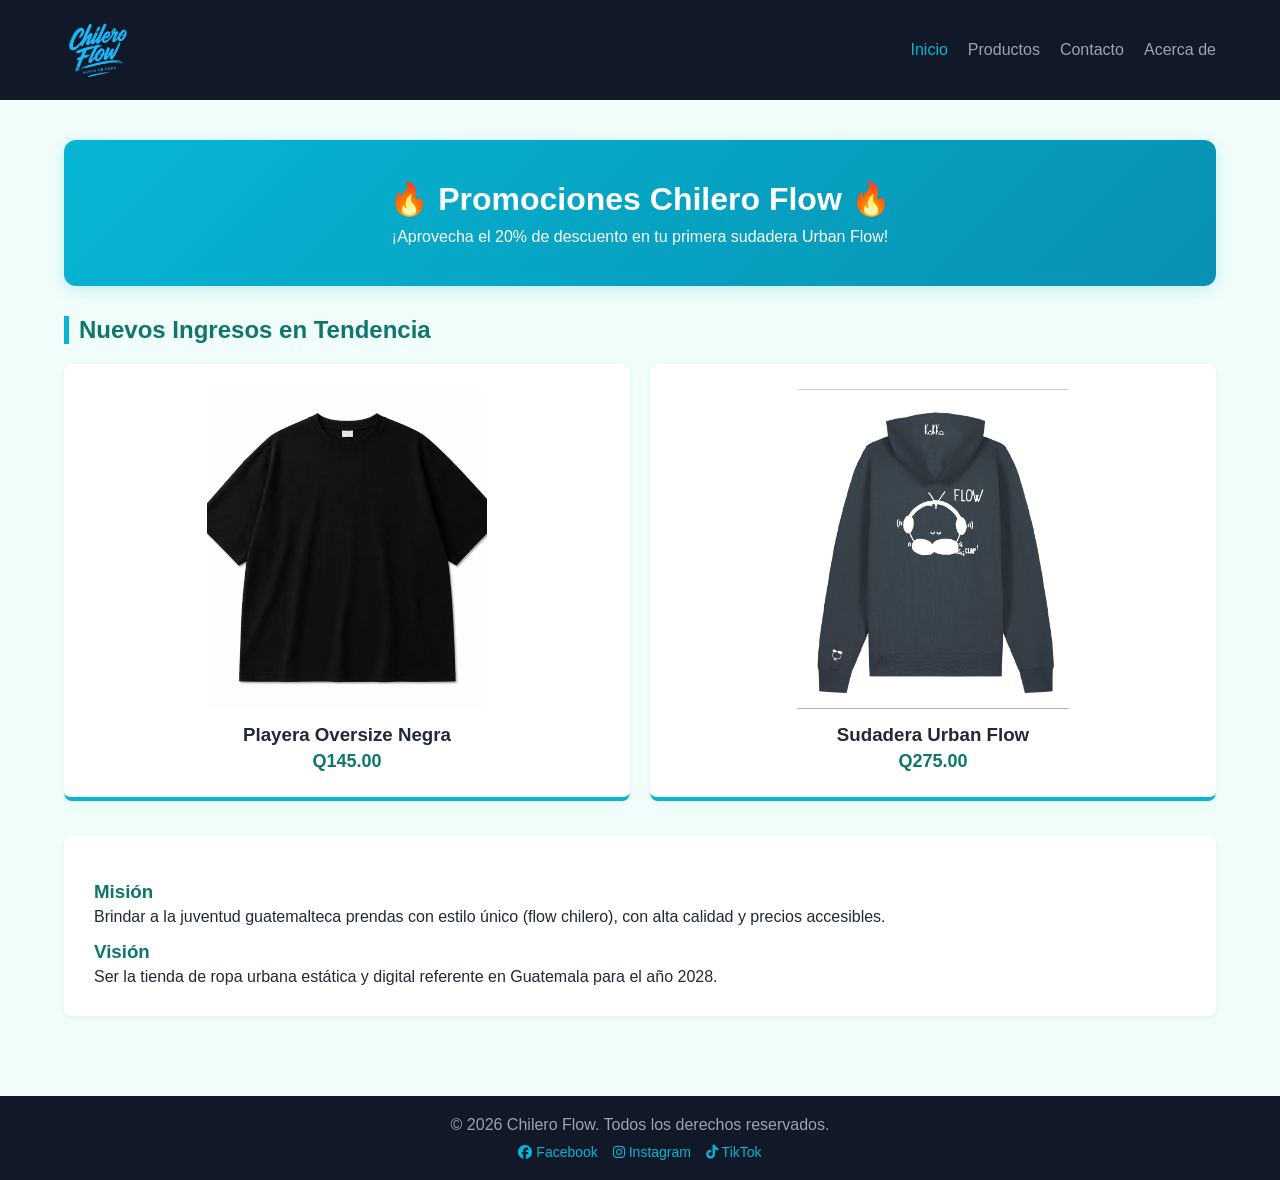
<file: index.html>
<!DOCTYPE html>
<html lang="es">
<head>
    <meta charset="UTF-8">
    <meta name="viewport" content="width=device-width, initial-scale=1.0">
    <title>Chilero Flow | Inicio</title>
    <link rel="stylesheet" href="https://cdnjs.cloudflare.com/ajax/libs/font-awesome/6.4.0/css/all.min.css">
    <link rel="stylesheet" href="css/inicio_lgd.css">
</head>
<body>

    <header class="header_lgd">
        <nav class="nav-menu_lgd">
            <div class="logo-container_lgd">
                <img src="logolgd.png" width="70" height="70" />
            </div>
            <ul class="nav-list_lgd">
                <li><a href="index_lgd.html" class="active_lgd">Inicio</a></li>
                <li><a href="productos2_lgd.html">Productos</a></li>
                <li><a href="contacto_lgd.html">Contacto</a></li>
                <li><a href="acerca_de_lgd.html">Acerca de</a></li>
            </ul>
        </nav>
    </header>

    <main class="main-content_lgd">
        <section class="promo-section_lgd">
            <h1>🔥 Promociones Chilero Flow 🔥</h1>
            <p>¡Aprovecha el 20% de descuento en tu primera sudadera Urban Flow!</p>
        </section>

        <section class="new-clothing_lgd">
            <h2>Nuevos Ingresos en Tendencia</h2>
            <div class="grid-clothes_lgd">
                <div class="card-preview_lgd">
                    <img src="playera.jpg.jpeg" alt="Playera Oversize" class="prod-img_lgd">
                    <h3>Playera Oversize Negra</h3>
                    <p>Q145.00</p>
                </div>
                <div class="card-preview_lgd">
                    <img src="sudadera.jpg.jpeg" alt="Sudadera Urban" class="prod-img_lgd">
                    <h3>Sudadera Urban Flow</h3>
                    <p>Q275.00</p>
                </div>
            </div>
        </section>

        <section class="about-corporate_lgd">
            <h3>Misión</h3>
            <p>Brindar a la juventud guatemalteca prendas con estilo único (flow chilero), con alta calidad y precios accesibles.</p>
            <h3>Visión</h3>
            <p>Ser la tienda de ropa urbana estática y digital referente en Guatemala para el año 2028.</p>
        </section>
    </main>

    <footer class="footer_lgd">
        <p>&copy; 2026 Chilero Flow. Todos los derechos reservados.</p>
        <div class="social-links_lgd">
            <a href="https://www.facebook.com" target="_blank"><i class="fab fa-facebook"></i> Facebook</a>
            <a href="https://www.instagram.com" target="_blank"><i class="fab fa-instagram"></i> Instagram</a>
            <a href="https://www.tiktok.com" target="_blank"><i class="fab fa-tiktok"></i> TikTok</a>
        </div>
    </footer>

</body>
</html>
</file>
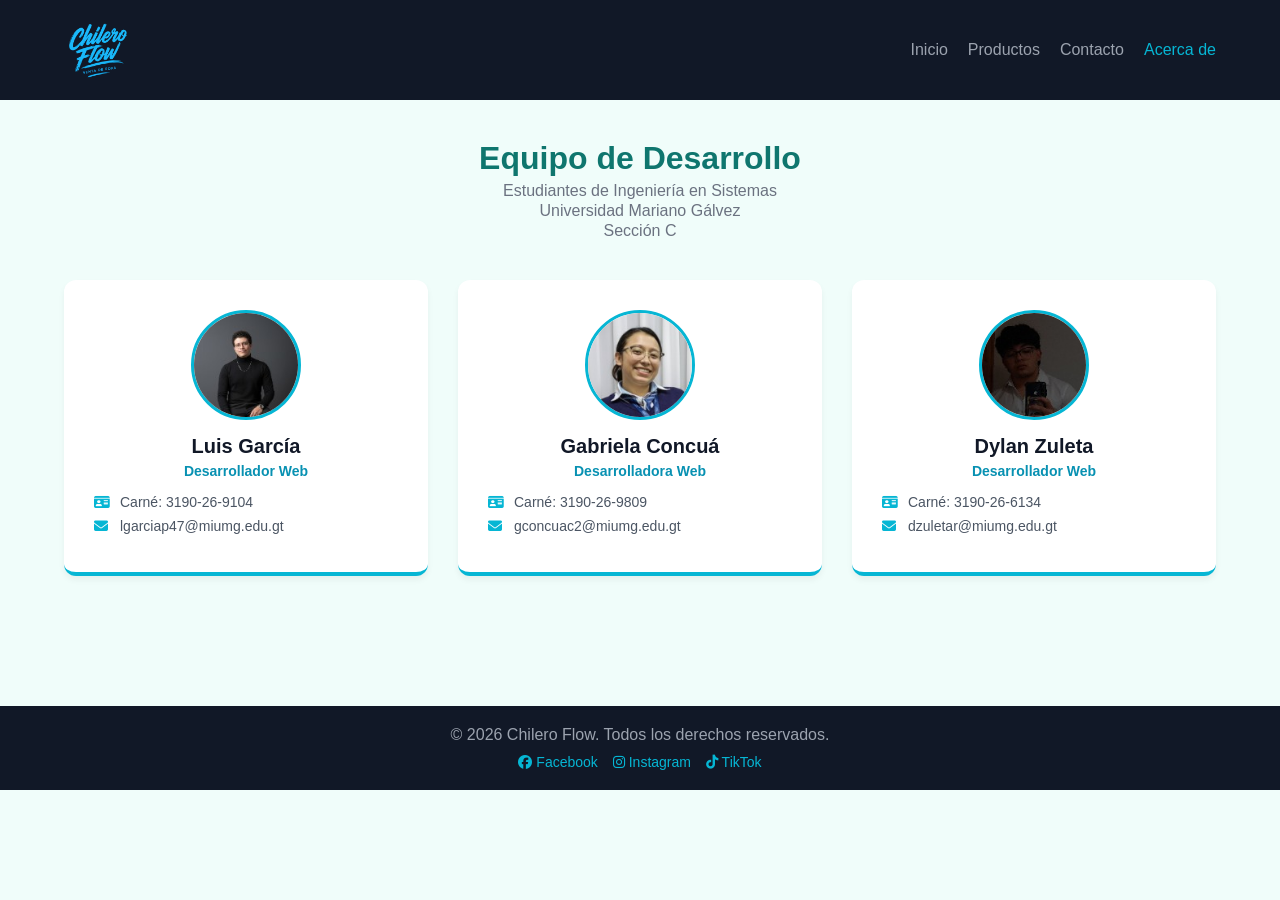
<file: acerca_de_lgd.html>
<!DOCTYPE html>
<html lang="es">
<head>
    <meta charset="UTF-8">
    <meta name="viewport" content="width=device-width, initial-scale=1.0">
    <title>Chilero Flow | Creadores</title>
    <link rel="stylesheet" href="https://cdnjs.cloudflare.com/ajax/libs/font-awesome/6.4.0/css/all.min.css">
    <link rel="stylesheet" href="css/acerca_lgd.css">
</head>
<body>

    <header class="header_lgd">
        <nav class="nav-menu_lgd">
            <div class="logo-container_lgd">
                <img src="logolgd.png" width="70" height="70" />
            </div>
            <ul class="nav-list_lgd">
                <li><a href="index.html">Inicio</a></li>
                <li><a href="productos2_lgd.html">Productos</a></li>
                <li><a href="contacto_lgd.html">Contacto</a></li>
                <li><a href="acerca_de_lgd.html" class="active_lgd">Acerca de</a></li>
            </ul>
        </nav>
    </header>

    <main class="main-content_lgd">
        <div class="header-titles_lgd">
            <h1 class="team-title_lgd">Equipo de Desarrollo</h1>
            <p class="team-subtitle_lgd">Estudiantes de Ingeniería en Sistemas</p>
            <p class="team-subtitle_lgd">Universidad Mariano Gálvez</p>
            <p class="team-subtitle_lgd">Sección C</p>
        </div>

        <div class="team-grid_lgd">
            
            <div class="member-card_lgd">
                <div class="avatar-box_lgd">
                    <img src="luis_lgd.jpeg" alt="Foto Luis García" class="member-img_lgd">
                </div>
                <h3>Luis García</h3>
                <p class="role_lgd">Desarrollador Web</p>
                <p class="info_lgd"><i class="fas fa-id-card"></i> Carné: 3190-26-9104</p>
                <p class="info_lgd"><i class="fas fa-envelope"></i> lgarciap47@miumg.edu.gt</p>
            </div>

            <div class="member-card_lgd">
                <div class="avatar-box_lgd">
                    <img src="gabriela_lgd.jpeg" alt="Foto Gabriela Concuá" class="member-img_lgd">
                </div>
                <h3>Gabriela Concuá</h3>
                <p class="role_lgd">Desarrolladora Web</p>
                <p class="info_lgd"><i class="fas fa-id-card"></i> Carné: 3190-26-9809</p>
                <p class="info_lgd"><i class="fas fa-envelope"></i> gconcuac2@miumg.edu.gt</p>
            </div>

            <div class="member-card_lgd">
                <div class="avatar-box_lgd">
                    <img src="dylan_lgd.jpeg" alt="Foto Dylan Zuleta" class="member-img_lgd">
                </div>
                <h3>Dylan Zuleta</h3>
                <p class="role_lgd">Desarrollador Web</p>
                <p class="info_lgd"><i class="fas fa-id-card"></i> Carné: 3190-26-6134</p>
                <p class="info_lgd"><i class="fas fa-envelope"></i> dzuletar@miumg.edu.gt</p>
            </div>
            
        </div>
    </main>

    <footer class="footer_lgd">
        <p>&copy; 2026 Chilero Flow. Todos los derechos reservados.</p>
        <div class="social-links_lgd">
            <a href="https://www.facebook.com" target="_blank"><i class="fab fa-facebook"></i> Facebook</a>
            <a href="https://www.instagram.com" target="_blank"><i class="fab fa-instagram"></i> Instagram</a>
            <a href="https://www.tiktok.com" target="_blank"><i class="fab fa-tiktok"></i> TikTok</a>
        </div>
    </footer>

</body>
</html>
</file>
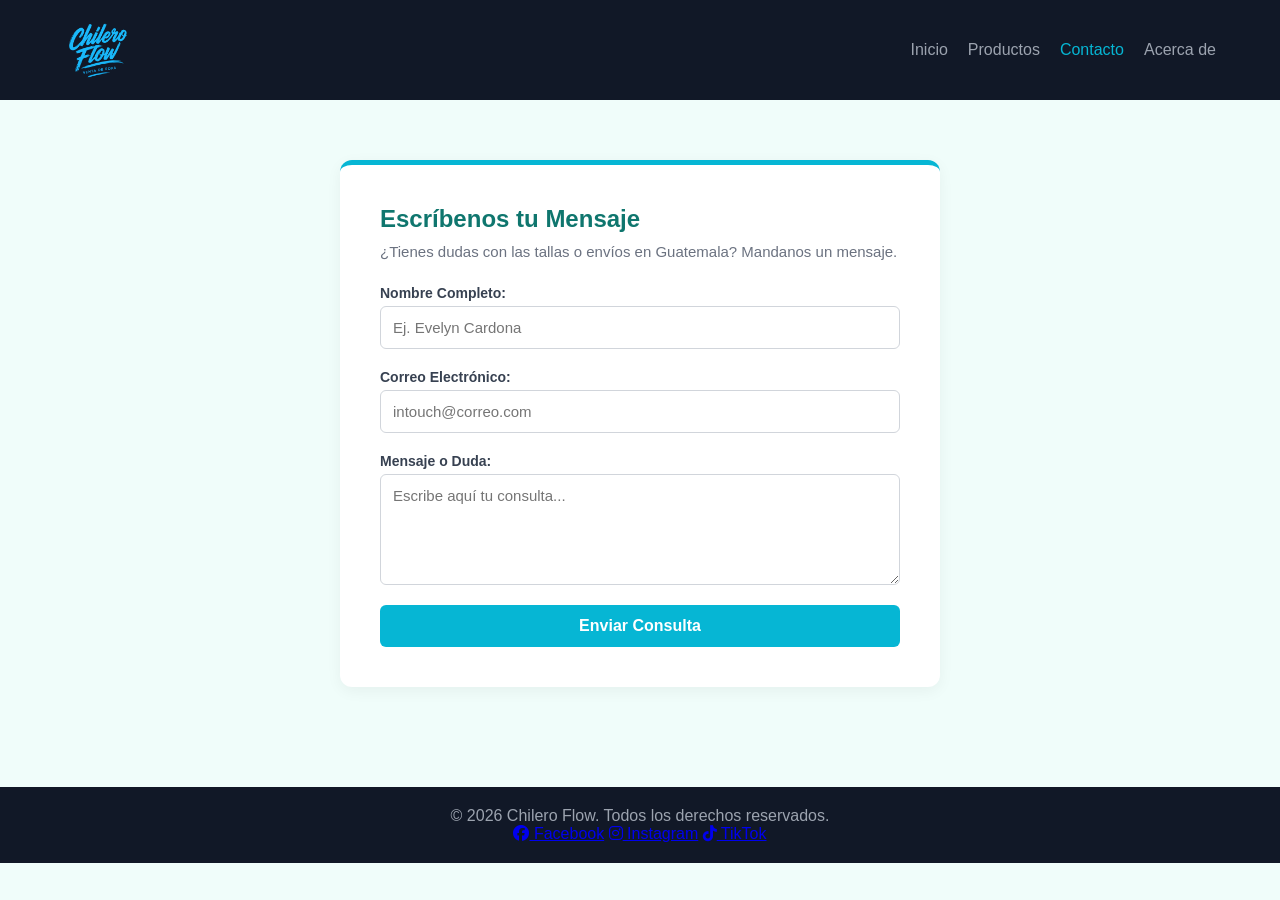
<file: contacto_lgd.html>
<!DOCTYPE html>
<html lang="es">
<head>
    <meta charset="UTF-8">
    <meta name="viewport" content="width=device-width, initial-scale=1.0">
    <title>Chilero Flow | Contacto</title>
    <link rel="stylesheet" href="https://cdnjs.cloudflare.com/ajax/libs/font-awesome/6.4.0/css/all.min.css">
    <link rel="stylesheet" href="css/contacto_lgd.css">
</head>
<body>

    <header class="header_lgd">
        <nav class="nav-menu_lgd">
            <div class="logo-container_lgd">
                <img src="logolgd.png" width="70" height="70" />
            </div>
            <ul class="nav-list_lgd">
                <li><a href="index.html">Inicio</a></li>
                <li><a href="productos2_lgd.html">Productos</a></li>
                <li><a href="contacto_lgd.html" class="active_lgd">Contacto</a></li>
                <li><a href="acerca_de_lgd.html">Acerca de</a></li>
            </ul>
        </nav>
    </header>

    <main class="main-content_lgd">
        <div class="form-container_lgd">
            <h2>Escríbenos tu Mensaje</h2>
            <p>¿Tienes dudas con las tallas o envíos en Guatemala? Mandanos un mensaje.</p>
            
            <form class="contact-form_lgd" onsubmit="event.preventDefault(); alert('¡Simulación de envío con éxito!');">
                <div class="group-field_lgd">
                    <label>Nombre Completo:</label>
                    <input type="text" placeholder="Ej. Evelyn Cardona" required>
                </div>
                <div class="group-field_lgd">
                    <label>Correo Electrónico:</label>
                    <input type="email" placeholder="intouch@correo.com" required>
                </div>
                <div class="group-field_lgd">
                    <label>Mensaje o Duda:</label>
                    <textarea rows="5" placeholder="Escribe aquí tu consulta..." required></textarea>
                </div>
                <button type="submit" class="btn-send_lgd">Enviar Consulta</button>
            </form>
        </div>
    </main>

    <footer class="footer_lgd">
        <p>&copy; 2026 Chilero Flow. Todos los derechos reservados.</p>
        <div class="social-links_lgd">
            <a href="https://www.facebook.com" target="_blank"><i class="fab fa-facebook"></i> Facebook</a>
            <a href="https://www.instagram.com" target="_blank"><i class="fab fa-instagram"></i> Instagram</a>
            <a href="https://www.tiktok.com" target="_blank"><i class="fab fa-tiktok"></i> TikTok</a>
        </div>
    </footer>

</body>
</html>
</file>
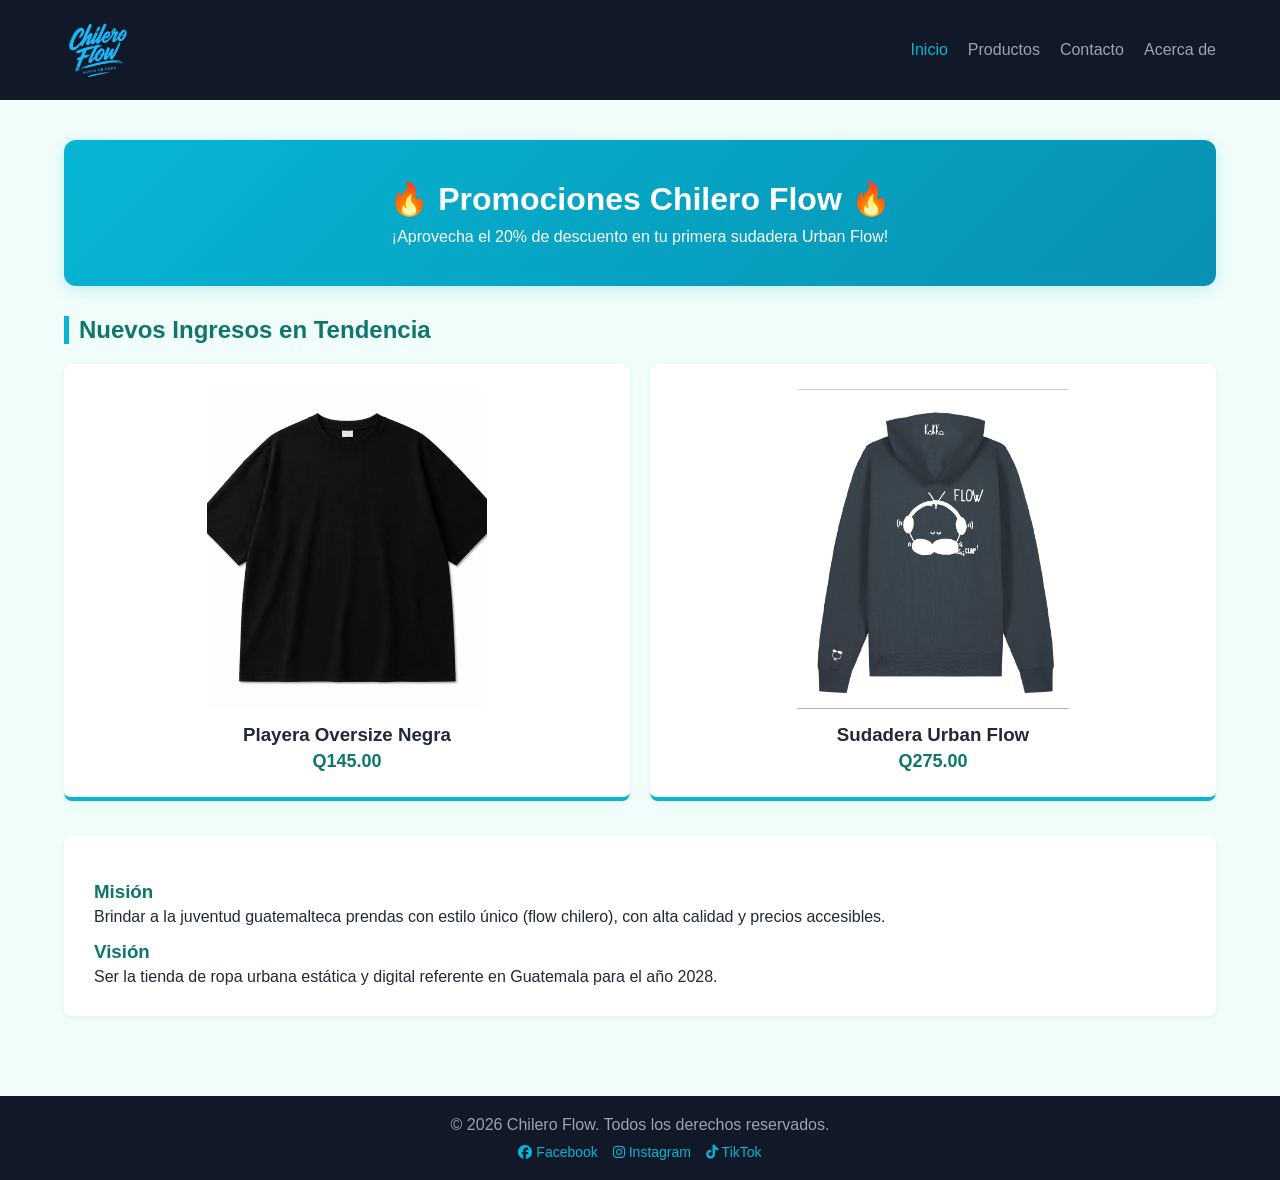
<file: index_lgd.html>
<!DOCTYPE html>
<html lang="es">
<head>
    <meta charset="UTF-8">
    <meta name="viewport" content="width=device-width, initial-scale=1.0">
    <title>Chilero Flow | Inicio</title>
    <link rel="stylesheet" href="https://cdnjs.cloudflare.com/ajax/libs/font-awesome/6.4.0/css/all.min.css">
    <link rel="stylesheet" href="css/inicio_lgd.css">
</head>
<body>

    <header class="header_lgd">
        <nav class="nav-menu_lgd">
            <div class="logo-container_lgd">
                <img src="logolgd.png" width="70" height="70" />
            </div>
            <ul class="nav-list_lgd">
                <li><a href="index_lgd.html" class="active_lgd">Inicio</a></li>
                <li><a href="productos2_lgd.html">Productos</a></li>
                <li><a href="contacto_lgd.html">Contacto</a></li>
                <li><a href="acerca_de_lgd.html">Acerca de</a></li>
            </ul>
        </nav>
    </header>

    <main class="main-content_lgd">
        <section class="promo-section_lgd">
            <h1>🔥 Promociones Chilero Flow 🔥</h1>
            <p>¡Aprovecha el 20% de descuento en tu primera sudadera Urban Flow!</p>
        </section>

        <section class="new-clothing_lgd">
            <h2>Nuevos Ingresos en Tendencia</h2>
            <div class="grid-clothes_lgd">
                <div class="card-preview_lgd">
                    <img src="playera.jpg.jpeg" alt="Playera Oversize" class="prod-img_lgd">
                    <h3>Playera Oversize Negra</h3>
                    <p>Q145.00</p>
                </div>
                <div class="card-preview_lgd">
                    <img src="sudadera.jpg.jpeg" alt="Sudadera Urban" class="prod-img_lgd">
                    <h3>Sudadera Urban Flow</h3>
                    <p>Q275.00</p>
                </div>
            </div>
        </section>

        <section class="about-corporate_lgd">
            <h3>Misión</h3>
            <p>Brindar a la juventud guatemalteca prendas con estilo único (flow chilero), con alta calidad y precios accesibles.</p>
            <h3>Visión</h3>
            <p>Ser la tienda de ropa urbana estática y digital referente en Guatemala para el año 2028.</p>
        </section>
    </main>

    <footer class="footer_lgd">
        <p>&copy; 2026 Chilero Flow. Todos los derechos reservados.</p>
        <div class="social-links_lgd">
            <a href="https://www.facebook.com" target="_blank"><i class="fab fa-facebook"></i> Facebook</a>
            <a href="https://www.instagram.com" target="_blank"><i class="fab fa-instagram"></i> Instagram</a>
            <a href="https://www.tiktok.com" target="_blank"><i class="fab fa-tiktok"></i> TikTok</a>
        </div>
    </footer>

</body>
</html>
</file>
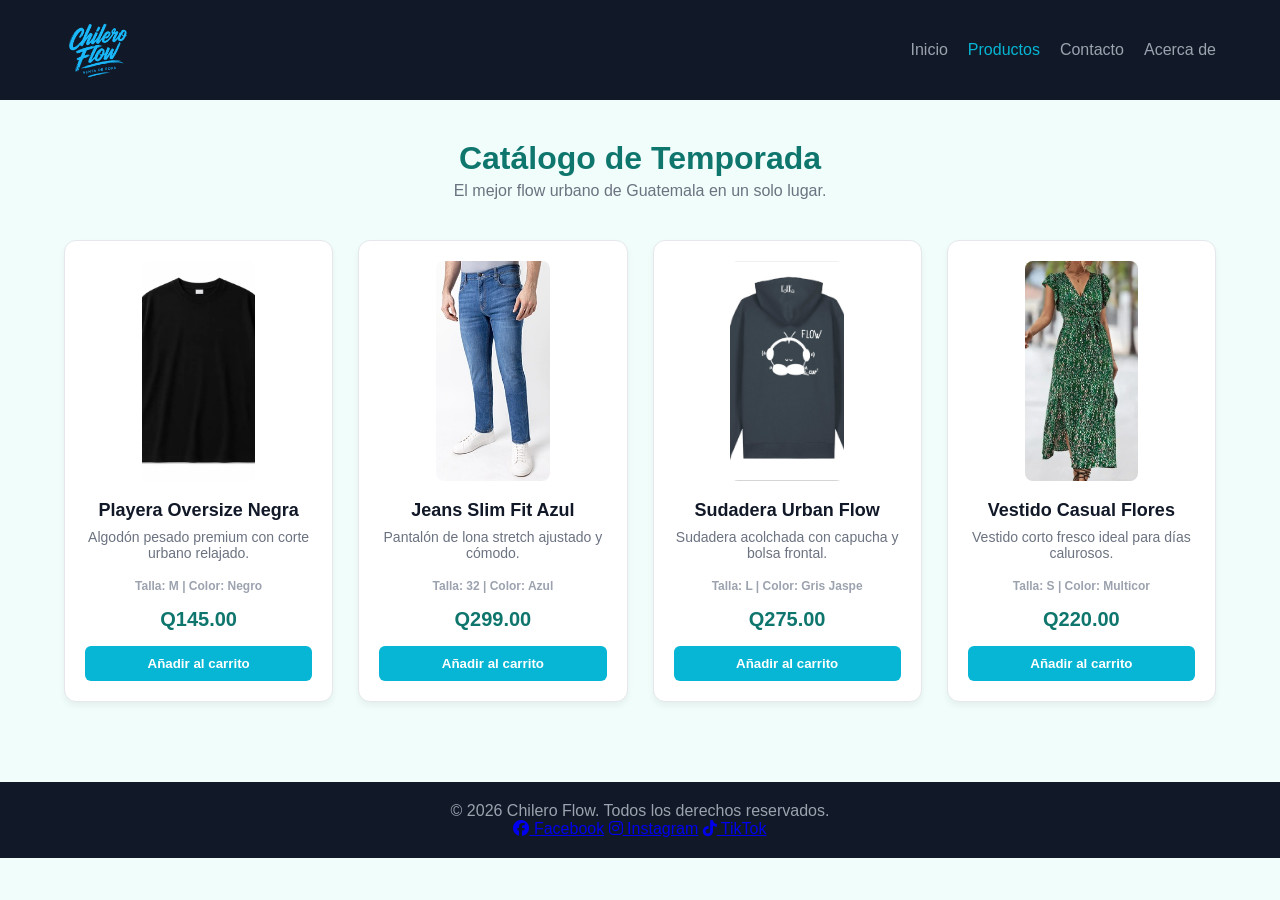
<file: productos2_lgd.html>
<!DOCTYPE html>
<html lang="es">
<head>
    <meta charset="UTF-8">
    <meta name="viewport" content="width=device-width, initial-scale=1.0">
    <title>Chilero Flow | Catálogo de Ropa</title>
    <link rel="stylesheet" href="https://cdnjs.cloudflare.com/ajax/libs/font-awesome/6.4.0/css/all.min.css">
    <link rel="stylesheet" href="css/productos_lgd.css">
</head>
<body>

    <header class="header_lgd">
        <nav class="nav-menu_lgd">
            <div class="logo-container_lgd">
                <img src="logolgd.png" width="70" height="70" />
            </div>
            <ul class="nav-list_lgd">
                <li><a href="index.html">Inicio</a></li>
                <li><a href="productos2_lgd.html" class="active_lgd">Productos</a></li>
                <li><a href="contacto_lgd.html">Contacto</a></li>
                <li><a href="acerca_de_lgd.html">Acerca de</a></li>
            </ul>
        </nav>
    </header>

    <main class="main-content_lgd">
        <h1 class="page-title_lgd">Catálogo de Temporada</h1>
        <p class="subtitle_lgd">El mejor flow urbano de Guatemala en un solo lugar.</p>

        <div class="catalog-grid_lgd">
            
            <div class="card-clothing_lgd">
                <img src="playera.jpg.jpeg" alt="Playera Oversize" class="prod-img_lgd">
                <h3>Playera Oversize Negra</h3>
                <p class="desc_lgd">Algodón pesado premium con corte urbano relajado.</p>
                <p class="specs_lgd">Talla: M | Color: Negro</p>
                <div class="price-box_lgd">Q145.00</div>
                <button class="btn-buy_lgd">Añadir al carrito</button>
            </div>

            <div class="card-clothing_lgd">
                <img src="jeans.jpg.jpeg" alt="Jeans Slim Fit" class="prod-img_lgd">
                <h3>Jeans Slim Fit Azul</h3>
                <p class="desc_lgd">Pantalón de lona stretch ajustado y cómodo.</p>
                <p class="specs_lgd">Talla: 32 | Color: Azul</p>
                <div class="price-box_lgd">Q299.00</div>
                <button class="btn-buy_lgd">Añadir al carrito</button>
            </div>

            <div class="card-clothing_lgd">
                <img src="sudadera.jpg.jpeg" alt="Sudadera Urban" class="prod-img_lgd">
                <h3>Sudadera Urban Flow</h3>
                <p class="desc_lgd">Sudadera acolchada con capucha y bolsa frontal.</p>
                <p class="specs_lgd">Talla: L | Color: Gris Jaspe</p>
                <div class="price-box_lgd">Q275.00</div>
                <button class="btn-buy_lgd">Añadir al carrito</button>
            </div>

            <div class="card-clothing_lgd">
                <img src="vestido.jpg.jpeg" alt="Vestido Casual" class="prod-img_lgd">
                <h3>Vestido Casual Flores</h3>
                <p class="desc_lgd">Vestido corto fresco ideal para días calurosos.</p>
                <p class="specs_lgd">Talla: S | Color: Multicor</p>
                <div class="price-box_lgd">Q220.00</div>
                <button class="btn-buy_lgd">Añadir al carrito</button>
            </div>
            
        </div>
    </main>

    <footer class="footer_lgd">
        <p>&copy; 2026 Chilero Flow. Todos los derechos reservados.</p>
        <div class="social-links_lgd">
            <a href="https://www.facebook.com" target="_blank"><i class="fab fa-facebook"></i> Facebook</a>
            <a href="https://www.instagram.com" target="_blank"><i class="fab fa-instagram"></i> Instagram</a>
            <a href="https://www.tiktok.com" target="_blank"><i class="fab fa-tiktok"></i> TikTok</a>
        </div>
    </footer>

</body>
</html>
</file>
<file: css/inicio_lgd.css>
* {
    margin: 0;
    padding: 0;
    box-sizing: border-box;
    font-family: 'Segoe UI', Tahoma, Geneva, Verdana, sans-serif;
}

body {
    background-color: #f0fdfa;
    color: #1f2937;
}

.header_lgd {
    background-color: #111827;
    position: sticky;
    top: 0;
    z-index: 1000;
    padding: 15px 5%;
}

.nav-menu_lgd {
    display: flex;
    justify-content: space-between;
    align-items: center;
}

.logo-container_lgd {
    color: #06b6d4;
    font-size: 24px;
    font-weight: bold;
    display: flex;
    align-items: center;
    gap: 10px;
}

.logo-icon_lgd {
    font-size: 28px;
    color: #06b6d4;
}

.nav-list_lgd {
    display: flex;
    list-style: none;
    gap: 20px;
}

.nav-list_lgd a {
    color: #9ca3af;
    text-decoration: none;
    font-weight: 500;
    transition: color 0.3s;
}

.nav-list_lgd a:hover, .nav-list_lgd a.active_lgd {
    color: #06b6d4;
}

.main-content_lgd {
    padding: 40px 5%;
}

.promo-section_lgd {
    background: linear-gradient(135deg, #06b6d4, #0891b2);
    color: white;
    padding: 40px;
    border-radius: 12px;
    text-align: center;
    margin-bottom: 30px;
    box-shadow: 0 4px 15px rgba(6, 182, 212, 0.2);
}

.promo-section_lgd h1 {
    font-size: 32px;
    margin-bottom: 10px;
}

.new-clothing_lgd h2 {
    margin-bottom: 20px;
    color: #0f766e;
    border-left: 5px solid #06b6d4;
    padding-left: 10px;
}

.grid-clothes_lgd {
    display: grid;
    grid-template-columns: repeat(2, 1fr);
    gap: 20px;
    margin-bottom: 35px;
}

.card-preview_lgd {
    background-color: white;
    padding: 25px;
    border-radius: 8px;
    border-bottom: 4px solid #06b6d4;
    box-shadow: 0 2px 5px rgba(0,0,0,0.05);
    text-align: center;
    display: flex;
    flex-direction: column;
    align-items: center;
}

.prod-img_lgd {
    width: 100%;
    max-width: 280px;
    height: 320px;
    object-fit: cover;
    border-radius: 6px;
    margin-bottom: 15px;
}

.card-preview_lgd p {
    font-size: 18px;
    font-weight: bold;
    color: #0f766e;
    margin-top: 5px;
}

.about-corporate_lgd {
    background-color: white;
    padding: 30px;
    border-radius: 8px;
    box-shadow: 0 2px 5px rgba(0,0,0,0.05);
}

.about-corporate_lgd h3 {
    color: #0f766e;
    margin: 15px 0 5px 0;
}

.footer_lgd {
    background-color: #111827;
    color: #9ca3af;
    text-align: center;
    padding: 20px;
    margin-top: 40px;
}

.social-links_lgd {
    margin-top: 10px;
    display: flex;
    justify-content: center;
    gap: 15px;
}

.social-links_lgd a {
    color: #06b6d4;
    text-decoration: none;
    font-size: 14px;
}

.social-links_lgd a:hover {
    color: #22d3ee;
}

@media (max-width: 600px) {
    .nav-menu_lgd {
        flex-direction: column;
        gap: 15px;
    }
    
    .grid-clothes_lgd {
        grid-template-columns: 1fr;
    }
    
    .prod-img_lgd {
        max-width: 100%;
        height: 280px;
    }
}
</file>
<file: css/acerca_lgd.css>
* { 
    margin: 0; 
    padding: 0; 
    box-sizing: border-box; 
    font-family: 'Segoe UI', sans-serif; 
}

body { 
    background-color: #f0fdfa; 
}

.header_lgd { 
    background-color: #111827; 
    padding: 15px 5%; 
}

.nav-menu_lgd { 
    display: flex; 
    justify-content: space-between; 
    align-items: center; 
}

.logo-container_lgd { 
    display: flex; 
    align-items: center; 
}

.nav-list_lgd { 
    display: flex; 
    list-style: none; 
    gap: 20px; 
}

.nav-list_lgd a { 
    color: #9ca3af; 
    text-decoration: none; 
    font-weight: 500; 
}

.nav-list_lgd a:hover, .nav-list_lgd a.active_lgd { 
    color: #06b6d4; 
}

.main-content_lgd { 
    padding: 40px 5%; 
}

.header-titles_lgd {
    text-align: center;
    margin-bottom: 40px;
}

.team-title_lgd { 
    color: #0f766e; 
    margin-bottom: 5px; 
    font-size: 32px;
}

.team-subtitle_lgd { 
    color: #6b7280; 
    font-size: 16px;
    margin-bottom: 2px;
}

.team-grid_lgd {
    display: grid;
    grid-template-columns: repeat(3, 1fr);
    gap: 30px;
    margin-bottom: 50px;
}

.member-card_lgd {
    background-color: white;
    padding: 30px;
    border-radius: 12px;
    box-shadow: 0 4px 6px rgba(0,0,0,0.05);
    text-align: center;
    border-bottom: 4px solid #06b6d4;
    display: flex;
    flex-direction: column;
    align-items: center;
}

.avatar-box_lgd {
    background-color: #ecfeff;
    width: 110px;
    height: 110px;
    border-radius: 50%;
    display: flex;
    align-items: center;
    justify-content: center;
    margin: 0 auto 15px auto;
    overflow: hidden;
    border: 3px solid #06b6d4;
}

.member-img_lgd {
    width: 100%;
    height: 100%;
    object-fit: cover;
}

.member-card_lgd h3 { 
    color: #111827; 
    margin-bottom: 5px; 
    font-size: 20px;
}

.role_lgd { 
    font-size: 14px; 
    color: #0891b2; 
    font-weight: 600; 
    margin-bottom: 15px; 
}

.info_lgd { 
    font-size: 14px; 
    color: #4b5563; 
    margin-bottom: 8px; 
    text-align: left; 
    display: flex; 
    align-items: center; 
    gap: 10px; 
    width: 100%;
}

.info_lgd i { 
    color: #06b6d4; 
    width: 16px; 
}

.footer_lgd { 
    background-color: #111827; 
    color: #9ca3af; 
    text-align: center; 
    padding: 20px; 
    margin-top: 40px; 
}

.social-links_lgd {
    margin-top: 10px;
    display: flex;
    justify-content: center;
    gap: 15px;
}

.social-links_lgd a {
    color: #06b6d4;
    text-decoration: none;
    font-size: 14px;
}

@media (max-width: 900px) {
    .team-grid_lgd { 
        grid-template-columns: 1fr; 
        gap: 20px;
    }
}

@media (max-width: 600px) {
    .nav-menu_lgd { 
        flex-direction: column; 
        gap: 15px; 
    }
}
</file>
<file: css/contacto_lgd.css>
* { margin: 0; padding: 0; box-sizing: border-box; font-family: 'Segoe UI', sans-serif; }
body { background-color: #f0fdfa; }

.header_lgd { background-color: #111827; padding: 15px 5%; }
.nav-menu_lgd { display: flex; justify-content: space-between; align-items: center; }
.logo-container_lgd { color: #06b6d4; font-size: 24px; font-weight: bold; display: flex; align-items: center; gap: 10px; }
.nav-list_lgd { display: flex; list-style: none; gap: 20px; }
.nav-list_lgd a { color: #9ca3af; text-decoration: none; font-weight: 500; }
.nav-list_lgd a:hover, .nav-list_lgd a.active_lgd { color: #06b6d4; }

.main-content_lgd { padding: 60px 5%; display: flex; justify-content: center; }

.form-container_lgd {
    background-color: white;
    padding: 40px;
    border-radius: 12px;
    box-shadow: 0 4px 15px rgba(0,0,0,0.05);
    max-width: 600px;
    width: 100%;
    border-top: 5px solid #06b6d4;
}

.form-container_lgd h2 { color: #0f766e; margin-bottom: 10px; }
.form-container_lgd p { color: #6b7280; margin-bottom: 25px; font-size: 15px; }

.group-field_lgd { margin-bottom: 20px; display: flex; flex-direction: column; gap: 5px; }
.group-field_lgd label { font-weight: 600; color: #374151; font-size: 14px; }
.group-field_lgd input, .group-field_lgd textarea {
    padding: 12px;
    border: 1px solid #d1d5db;
    border-radius: 6px;
    font-size: 15px;
    outline: none;
}
.group-field_lgd input:focus, .group-field_lgd textarea:focus {
    border-color: #06b6d4;
    box-shadow: 0 0 0 3px rgba(6, 182, 212, 0.1);
}

.btn-send_lgd {
    background-color: #06b6d4;
    color: white;
    border: none;
    padding: 12px;
    font-size: 16px;
    font-weight: bold;
    border-radius: 6px;
    cursor: pointer;
    width: 100%;
    transition: background 0.3s;
}
.btn-send_lgd:hover { background-color: #0891b2; }

.footer_lgd { background-color: #111827; color: #9ca3af; text-align: center; padding: 20px; margin-top: 40px; }

@media (max-width: 600px) {
    .nav-menu_lgd { flex-direction: column; gap: 15px; }
    .form-container_lgd { padding: 25px; }
}
</file>
<file: css/productos_lgd.css>
* {
    margin: 0;
    padding: 0;
    box-sizing: border-box;
    font-family: 'Segoe UI', sans-serif;
}

body {
    background-color: #f0fdfa;
}

.header_lgd {
    background-color: #111827;
    padding: 15px 5%;
}

.nav-menu_lgd {
    display: flex;
    justify-content: space-between;
    align-items: center;
}

.logo-container_lgd {
    color: #06b6d4;
    font-size: 24px;
    font-weight: bold;
    display: flex;
    align-items: center;
    gap: 10px;
}

.nav-list_lgd {
    display: flex;
    list-style: none;
    gap: 20px;
}

.nav-list_lgd a {
    color: #9ca3af;
    text-decoration: none;
    font-weight: 500;
}

.nav-list_lgd a:hover, .nav-list_lgd a.active_lgd {
    color: #06b6d4;
}

.main-content_lgd {
    padding: 40px 5%;
}

.page-title_lgd {
    color: #0f766e;
    text-align: center;
    margin-bottom: 5px;
}

.subtitle_lgd {
    text-align: center;
    color: #6b7280;
    margin-bottom: 40px;
}

.catalog-grid_lgd {
    display: grid;
    grid-template-columns: repeat(4, 1fr);
    gap: 25px;
}

.card-clothing_lgd {
    background-color: white;
    padding: 20px;
    border-radius: 12px;
    box-shadow: 0 4px 6px rgba(0,0,0,0.05);
    text-align: center;
    border: 1px solid #e5e7eb;
    transition: transform 0.3s;
}

.card-clothing_lgd:hover {
    transform: translateY(-5px);
}

.card-clothing_lgd h3 {
    font-size: 18px;
    color: #111827;
    margin-bottom: 8px;
}

.desc_lgd {
    font-size: 14px;
    color: #6b7280;
    margin-bottom: 10px;
    height: 40px;
}

.specs_lgd {
    font-size: 12px;
    color: #9ca3af;
    font-weight: bold;
    margin-bottom: 15px;
}

.price-box_lgd {
    font-size: 20px;
    font-weight: bold;
    color: #0f766e;
    margin-bottom: 15px;
}

.btn-buy_lgd {
    background-color: #06b6d4;
    color: white;
    border: none;
    padding: 10px 20px;
    border-radius: 6px;
    cursor: pointer;
    font-weight: bold;
    width: 100%;
    transition: background 0.3s;
}

.btn-buy_lgd:hover {
    background-color: #0891b2;
}

.footer_lgd {
    background-color: #111827;
    color: #9ca3af;
    text-align: center;
    padding: 20px;
    margin-top: 40px;
}

@media (max-width: 1024px) {
    .catalog-grid_lgd { grid-template-columns: repeat(2, 1fr); }
}

@media (max-width: 600px) {
    .nav-menu_lgd { flex-direction: column; gap: 15px; }
    .catalog-grid_lgd { grid-template-columns: 1fr; }
}

.prod-img_lgd {
    width: 50%;
    height: 220px;
    object-fit: cover;
    border-radius: 8px;
    margin-bottom: 15px;
}

.logo-container_lgd {
    display: flex;
    align-items: center;
}

.logo-img_lgd {
    height: 45px;
    width: auto;
    object-fit: contain;
}
</file>
